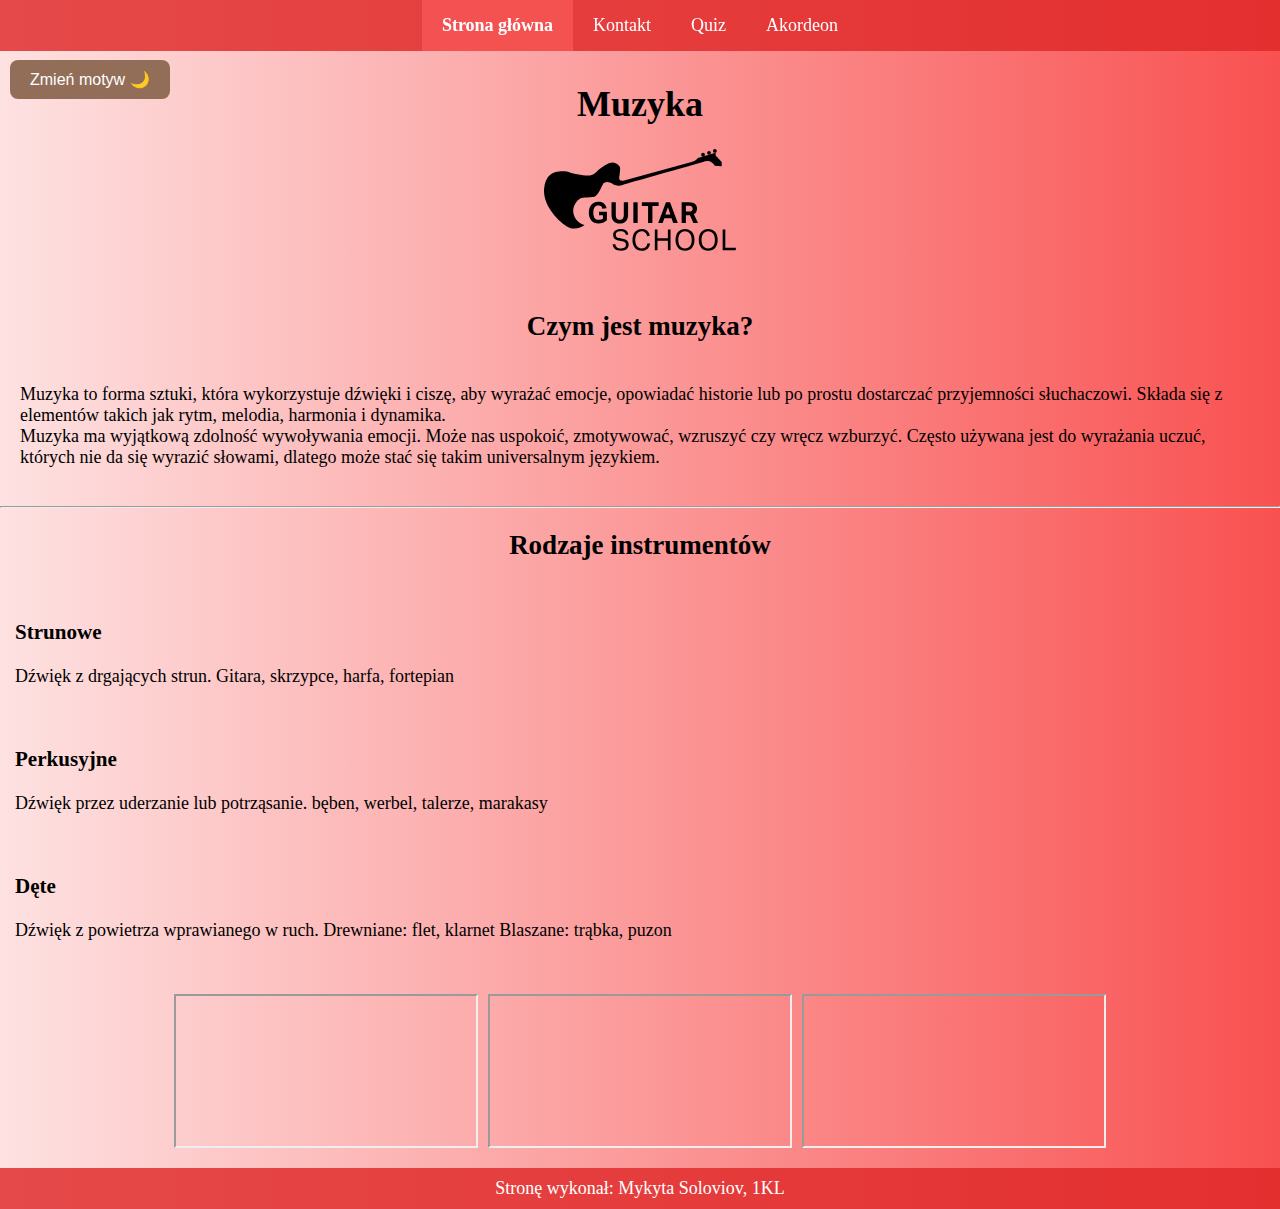
<file: index.html>
<!DOCTYPE html>
<html lang="pl-PL">
  <head>
    <meta charset="UTF-8" />
    <meta name="viewport" content="width=device-width, initial-scale=1.0" />
    <!--Responsywność strony-->
    <title>Strona internetowa o moich zainteresowaniach</title>
    <link rel="stylesheet" href="index_html.css" />
  </head>
  <body>
    <header>
      <!--Menu nawigacyjne w headerze-->
      <ul class="menu">
        <li><a href="index.html">Strona główna</a></li>
        <li><a href="walidacja.html">Kontakt</a></li>
        <li><a href="quiz.html">Quiz</a></li>
        <li><a href="akordeon.html">Akordeon</a></li>
      </ul>
      <button id="toggle-theme">Zmień motyw 🌙</button>
    </header>

    <!--Logo i nagłówek-->
    <div id="naglowek">
      <h1>Muzyka</h1>
      <img src="logo.svg" alt="logo" id="logo" />
    </div>

    <!--Nagłówek i akapit informacyjny-->
    <div>
      <h2 id="czym_muzyka">Czym jest muzyka?</h2>
      <p id="czym_muzyka_p">
        Muzyka to forma sztuki, która wykorzystuje dźwięki i ciszę, aby wyrażać
        emocje, opowiadać historie lub po prostu dostarczać przyjemności
        słuchaczowi. Składa się z elementów takich jak rytm, melodia, harmonia i
        dynamika. <br />Muzyka ma wyjątkową zdolność wywoływania emocji. Może
        nas uspokoić, zmotywować, wzruszyć czy wręcz wzburzyć. Często używana
        jest do wyrażania uczuć, których nie da się wyrazić słowami, dlatego
        może stać się takim universalnym językiem.
      </p>

      <hr />

      <!--Informacja w nagłówkach i akapitach-->
      <h2 id="rodz_inst">Rodzaje instrumentów</h2>
      <div class="rodz_info">
        <h3>Strunowe</h3>
        <p>Dźwięk z drgających strun. Gitara, skrzypce, harfa, fortepian</p>
        <br />
        <h3>Perkusyjne</h3>
        <p>
          Dźwięk przez uderzanie lub potrząsanie. bęben, werbel, talerze,
          marakasy
        </p>
        <br />
        <h3>Dęte</h3>
        <p>
          Dźwięk z powietrza wprawianego w ruch. Drewniane: flet, klarnet
          Blaszane: trąbka, puzon
        </p>
      </div>
    </div>

    <!--Galeria filmików YT-->
    <div class="galeria">
      <iframe
        src="https://www.youtube.com/embed/9LF8xz_e4Qw?si=pxXaG6m5fnnBwhTe"
        allow="fullscreen"
      ></iframe>
      <iframe
        src="https://www.youtube.com/embed/hkXjzL3jU3Q?si=qjm6NLF5I7iNU1Dg"
        allow="fullscreen"
      ></iframe>
      <iframe
        src="https://www.youtube.com/embed/YCUp5iPxkTA?si=dJm1BRVXNk6GzY0W"
        allow="fullscreen"
      ></iframe>
    </div>
    <!--Stopka-->
    <footer>Stronę wykonał: Mykyta Soloviov, 1KL</footer>
    <script src="ciemny_motyw.js"></script>
    <script src="aktywny_link.js"></script>
  </body>
</html>
</file>
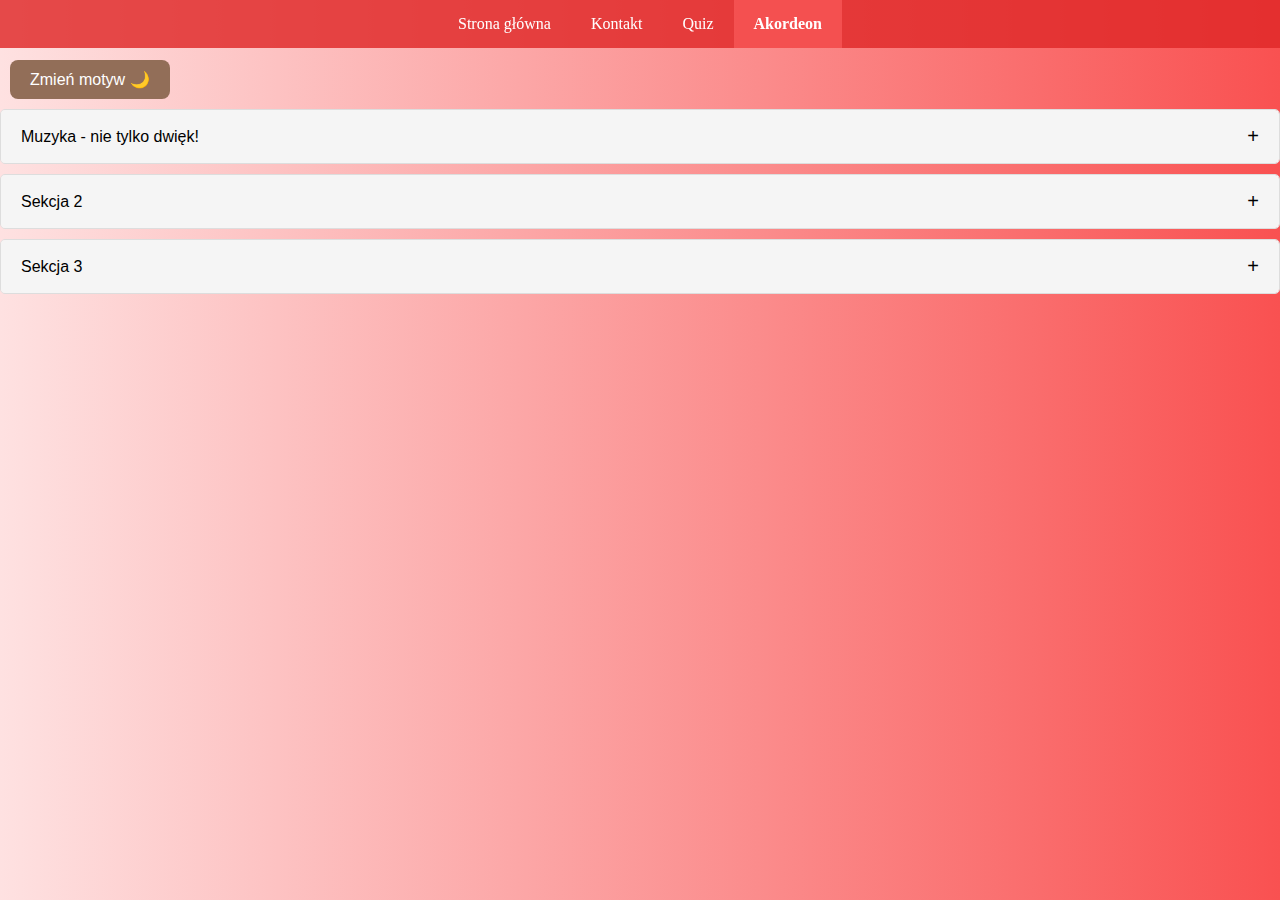
<file: akordeon.html>
<!DOCTYPE html>
<html lang="en">
  <head>
    <meta charset="UTF-8" />
    <meta name="viewport" content="width=device-width, initial-scale=1.0" />
    <title>Akordeon</title>
    <link rel="stylesheet" href="akordeon.css" />
  </head>
  <body>
    <header>
      <!--Menu nawigacyjne w headerze-->
      <ul class="menu">
        <li><a href="index.html">Strona główna</a></li>
        <li><a href="walidacja.html">Kontakt</a></li>
        <li><a href="quiz.html">Quiz</a></li>
        <li><a href="akordeon.html">Akordeon</a></li>
      </ul>
      <button id="toggle-theme">Zmień motyw 🌙</button>
    </header>
    <div class="accordon">
      <div class="accordion-item">
        <button class="accordion-header">Muzyka - nie tylko dwięk!</button>
        <div class="accordion-content">
          <p>
            Artyści wykorzystują muzykę, by mówić o tym, co ważne – miłości,
            problemach społecznych, marzeniach i nadziejach. Dobrze napisany
            tekst i odpowiednie brzmienie potrafią poruszyć miliony ludzi.
            Muzyka to nie tylko dźwięki – to opowieść.
          </p>
        </div>
      </div>

      <div class="accordion-item">
        <button class="accordion-header">Sekcja 2</button>
        <div class="accordion-content">
          <p>Treść drugiej sekcji akordeonu.</p>
        </div>
      </div>

      <div class="accordion-item">
        <button class="accordion-header">Sekcja 3</button>
        <div class="accordion-content">
          <p>Treść trzeciej sekcji akordeonu.</p>
        </div>
      </div>
    </div>
  </body>
  <script src="akordeon.js"></script>
  <script src="aktywny_link.js"></script>
  <script src="ciemny_motyw.js"></script>s
</html>
</file>
<file: index_html.css>
body {
    padding: 0;
    margin: 0;
    font-family: Cambria, Cochin, Georgia, Times, "Times New Roman", serif; /*Czcionka*/
    /*Jasny motyw*/
    background: linear-gradient(to right, hsl(0, 94%, 94%), #f95151);
    color: black;
    transition: 0.3s;
    font-size: 18px;
  }

  /*Ciemny motyw*/
  body.motyw {
    background: rgb(71, 67, 67);
    color: white;
  }

  /*Styl menu nawigacyjnego*/
  .menu {
    position: fixed; /*menu przeczepione do górnej części strony*/
    top: 0;
    left: 0;
    width: 100%;
    z-index: 1000;
    list-style: none;
    margin: 0;
    padding: 0;
    display: flex;
    justify-content: center;
    background-color: rgba(224, 40, 40, 0.825);
  }

  .menu a {
    display: block; /*Menu poziome*/
    padding: 15px 20px;
    color: black;
    text-decoration: none;
    color: rgb(255, 255, 255);
  }

  /*Zmienianie koloru przy najechaniu na przyciski*/
  .menu a:hover {
    background-color: rgba(241, 107, 107, 0.825);
  }

  .menu a.active {
    background-color: rgba(246, 86, 86, 0.825);
    font-weight: bold;
  }

  #toggle-theme {
    padding: 10px 20px;
    margin: 10px;
    background-color: #926e58;
    color: white;
    border: none;
    border-radius: 8px;
    font-size: 16px;
    cursor: pointer;
    position: relative;
    top: 50px;
  }

  #toggle-theme:hover {
    background-color: #7b5d4a;
  }

  #naglowek {
    text-align: center;
  }

  #logo {
    width: 15%; /*Rozmiar logo*/
  }

  /*Styl galerii z filmikami*/
  .galeria {
    display: flex;
    justify-content: center;
    flex-wrap: wrap;
    gap: 10px;
    padding: 20px;
  }

  /*Styl stopki*/
  footer {
    padding: 10px;
    background-color: rgba(224, 40, 40, 0.825);
    color: #fff;
    text-align: center;
  }

  /*Umieszczenie nagłówków na środek*/
  #czym_muzyka,
  #rodz_inst {
    text-align: center;
  }

  #czym_muzyka_p {
    padding: 20px; /*Odstęp nagłówka i akapitu*/
  }

  .rodz_info {
    padding: 15px; /*Odstęp nagłówków i akapitów*/
  }
</file>
<file: akordeon.css>
body {
  padding: 0;
  margin: 0;
  font-family: Cambria, Cochin, Georgia, Times, "Times New Roman", serif; /*Czcionka*/
  /*Jasny motyw*/
  background: linear-gradient(to right, hsl(0, 94%, 94%), #f95151);
  color: black;
  transition: 0.3s;
}

/*Ciemny motyw*/
body.motyw {
  background: rgb(71, 67, 67);
  color: white;
}

/*Styl menu nawigacyjnego*/
.menu {
  position: fixed; /*menu przeczepione do górnej części strony*/
  top: 0;
  left: 0;
  width: 100%;
  z-index: 1000;
  list-style: none;
  margin: 0;
  padding: 0;
  display: flex;
  justify-content: center;
  background-color: rgba(224, 40, 40, 0.825);
}

.menu a {
  display: block; /*Menu poziome*/
  padding: 15px 20px;
  color: black;
  text-decoration: none;
  color: rgb(255, 255, 255);
}

/*Zmienianie koloru przy najechaniu na przyciski*/
.menu a:hover {
  background-color: rgba(241, 107, 107, 0.825);
}

.menu a.active {
  background-color: rgba(246, 86, 86, 0.825);
  font-weight: bold;
}

#toggle-theme {
  padding: 10px 20px;
  margin: 10px;
  background-color: #926e58;
  color: white;
  border: none;
  border-radius: 8px;
  font-size: 16px;
  cursor: pointer;
  position: relative;
  top: 50px;
}

#toggle-theme:hover {
  background-color: #7b5d4a;
}

.accordion {
  width: 100%;
  max-width: 600px;
  margin: 0 auto;
  font-family: Arial, sans-serif;
}

.accordion-item {
  margin-bottom: 10px;
  border: 1px solid #ddd;
  border-radius: 5px;
  overflow: hidden;
  position: relative;
  top: 50px;
}

.accordion-header {
  width: 100%;
  padding: 15px 20px;
  text-align: left;
  background-color: #f5f5f5;
  border: none;
  cursor: pointer;
  font-size: 16px;
  transition: background-color 0.3s;
  display: flex;
  justify-content: space-between;
  align-items: center;
}

.accordion-header::after {
  content: "+";
  font-size: 20px;
}

.accordion-header.active::after {
  content: "-";
}

.accordion-header:hover {
  background-color: #e9e9e9;
}

.accordion-content {
  max-height: 0;
  overflow: hidden;
  transition: max-height 0.3s ease-out;
  background-color: white;
}

.accordion-content-inner {
  padding: 20px;
}
</file>
